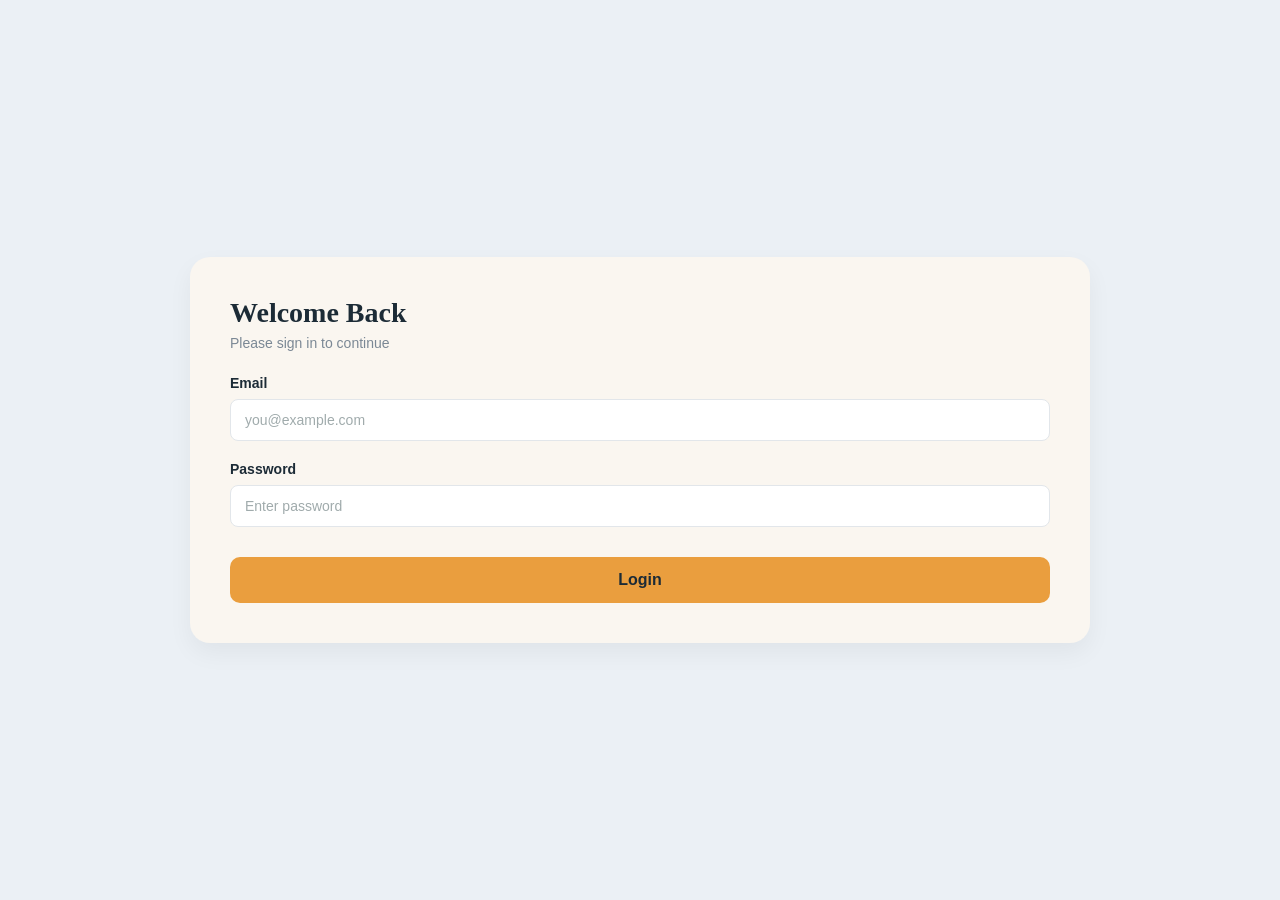
<file: index.html>
<!DOCTYPE html>
<html lang="en">
<head>
<meta charset="UTF-8">
<title>Code Doctor: Login Portal</title>
<meta name="viewport" content="width=device-width, initial-scale=1.0">
<link rel="stylesheet" href="style.css">
</head>
<body>

  <div class="login-wrapper">
    <div class="login-card">
      <h2 class="title">Welcome Back</h2>
      <p class="subtitle">Please sign in to continue</p>

        <form id="login-form" action="signup.php" method="POST">
        <div class="form-group">
          <label for="email">Email</label>
          <input type="email" id="email" name="email" placeholder="you@example.com">
          <span class="error-msg" id="email-error"></span>
        </div>

        <div class="form-group">
          <label for="password">Password</label>
          <input type="password" id="password" name="password" placeholder="Enter password">
          <span class="error-msg" id="password-error"></span>
        </div>

        <button type="submit" class="submit-btn">Login</button>
      </form>

      <div class="status-box" id="status-box"></div>
    </div>
    <!--deleted the banner which had fix doctor...-->
  </div>

  <script src="https://code.jquery.com/jquery-3.6.0.min.js"></script>
  <script src="script.js"></script>
</body>
</html>
</file>
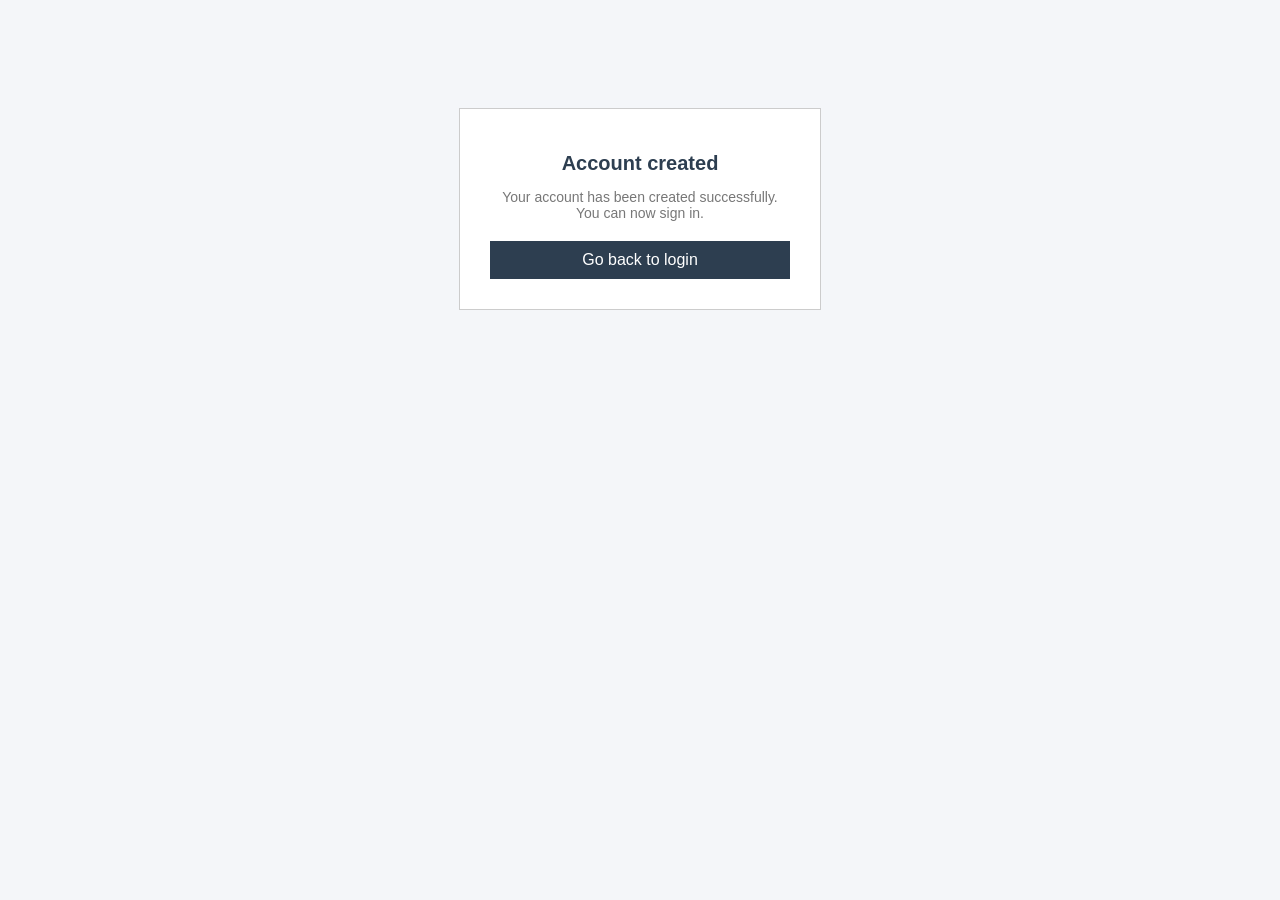
<file: result.html>
<!DOCTYPE html>
<html lang="en">
<head>
<meta charset="UTF-8">
<title>Code Doctor: Signup Status</title>
<meta name="viewport" content="width=device-width, initial-scale=1.0">
<link rel="stylesheet" href="result.css">
</head>
<body>

  <div class="result-card">
    <h1>Account created</h1>
    <p class="detail">Your account has been created successfully. You can now sign in.</p>
    <a href="index.html" class="back-link">Go back to login</a>
  </div>

</body>
</html>
</file>
<file: style.css>
* { box-sizing: border-box; font-family: Arial, sans-serif; margin: 0; padding: 0; }
body {
  background: #ebf0f5;
  min-height: 100vh;
  display: flex;
  justify-content: center;
  align-items: center;
}
.login-wrapper {
  display: flex;               /* with display as flex, the box can now shrink if the screen is small,
                                    instead of overflowing off the edge */
  flex-wrap: wrap;              /* lets the two boxes stack on top of each other on small screens */
  width: 100%;
  max-width: 900px;             /*  before this was a fixed "width: 900px" while the two boxes
                                    inside added up to 1000px, so it didn't fit. max-width lets it
                                    shrink safely instead of overflowing */
  margin: 60px auto;
  justify-content: center;      /* centers the single card inside the wrapper */
}
.login-card {
  flex: 1 1 420px;              /* controls card sizing so it matches the image aspect ratio */
  position: relative;            /* needed so the heading below stays inside this box */
  padding: 40px;
  background: #faf6f0;
  border-radius: 20px;
  box-shadow: 0 10px 25px rgba(0, 0, 0, 0.05);
}
.banner {
  flex: 1 1 450px;               /*  same change as login-card, so both boxes are equal size
                                   and now actually fit inside login-wrapper */
  background: #2d3e50;
  color: #fff;
  padding: 40px;
}
.title {
  position: relative;            /*  before this was "position: absolute" with no positioned
                                   parent, so the heading floated outside the box completely, to
                                   the top of the whole page */
  font-family: Georgia, serif;
  font-size: 28px;
  font-weight: 700;
  color: #1c2b36;
  /* we removed "top: 40px" that was here before -- it was pushing the heading
     down and making it overlap the subtitle text below it */
}
.subtitle {
  margin-top: 6px;
  margin-bottom: 24px;
  color: #7b8895;
  font-size: 14px;
}
.form-group {
  margin-bottom: 20px;
}
.form-group label {
  display: block;
  font-size: 14px;
  font-weight: 700;
  color: #1c2b36;
  margin-bottom: 8px;
}
.form-group input {
  width: 100%;
  padding: 12px 14px;
  border: 1px solid #e2e6ea;
  border-radius: 8px;
  background: #ffffff;
  font-size: 14px;
  outline: none;
  color: #333;
}
.form-group input::placeholder {
  color: #a0abac;
}
.error-msg {
  color: red;
  font-size: 12px;
  display: none;    /* hidden by default; jQuery's .show() reveals it when there's an actual error */
}
.submit-btn {
  width: 100%;
  padding: 14px;
  background: #ea9e3e;
  color: #1c2b36;
  border: none;
  border-radius: 10px;
  font-size: 16px;
  font-weight: 700;
  cursor: pointer;
  margin-top: 10px;
  transition: background 0.2s ease;
}
.submit-btn:hover {
  background: #d98d2d;
}
/* feature responsive breakpoints so the layout stacks nicely on small screens
   instead of squishing everything sideways */
@media (max-width: 600px) {
  .login-wrapper {
    margin: 0;
  }
}
</file>
<file: result.css>
body {
  background: #f4f6f9;
  font-family: Arial, sans-serif;
  text-align: center;
  padding-top: 100px;
}

.result-card {
  background: #fff;
  width: 300px;
  margin: 0 auto;
  padding: 30px;
  border: 1px solid #ccc;
}

.status-icon {
  width: 40px;
  height: 40px;
  margin: 0 auto 15px;
  border-radius: 50%;
  background: #e6f4ee;
  color: #2f8f6a;
  display: flex;
  align-items: center;
  justify-content: center;
}

h1 {
  font-size: 20px;
  color: #2d3e50;
}

.detail {
  color: #777;
  font-size: 14px;
  margin: 10px 0 20px;
}

.back-link {
  display: block;
  padding: 10px;
  background: #2d3e50;
  color: #fff;
  text-decoration: none;
}
</file>
